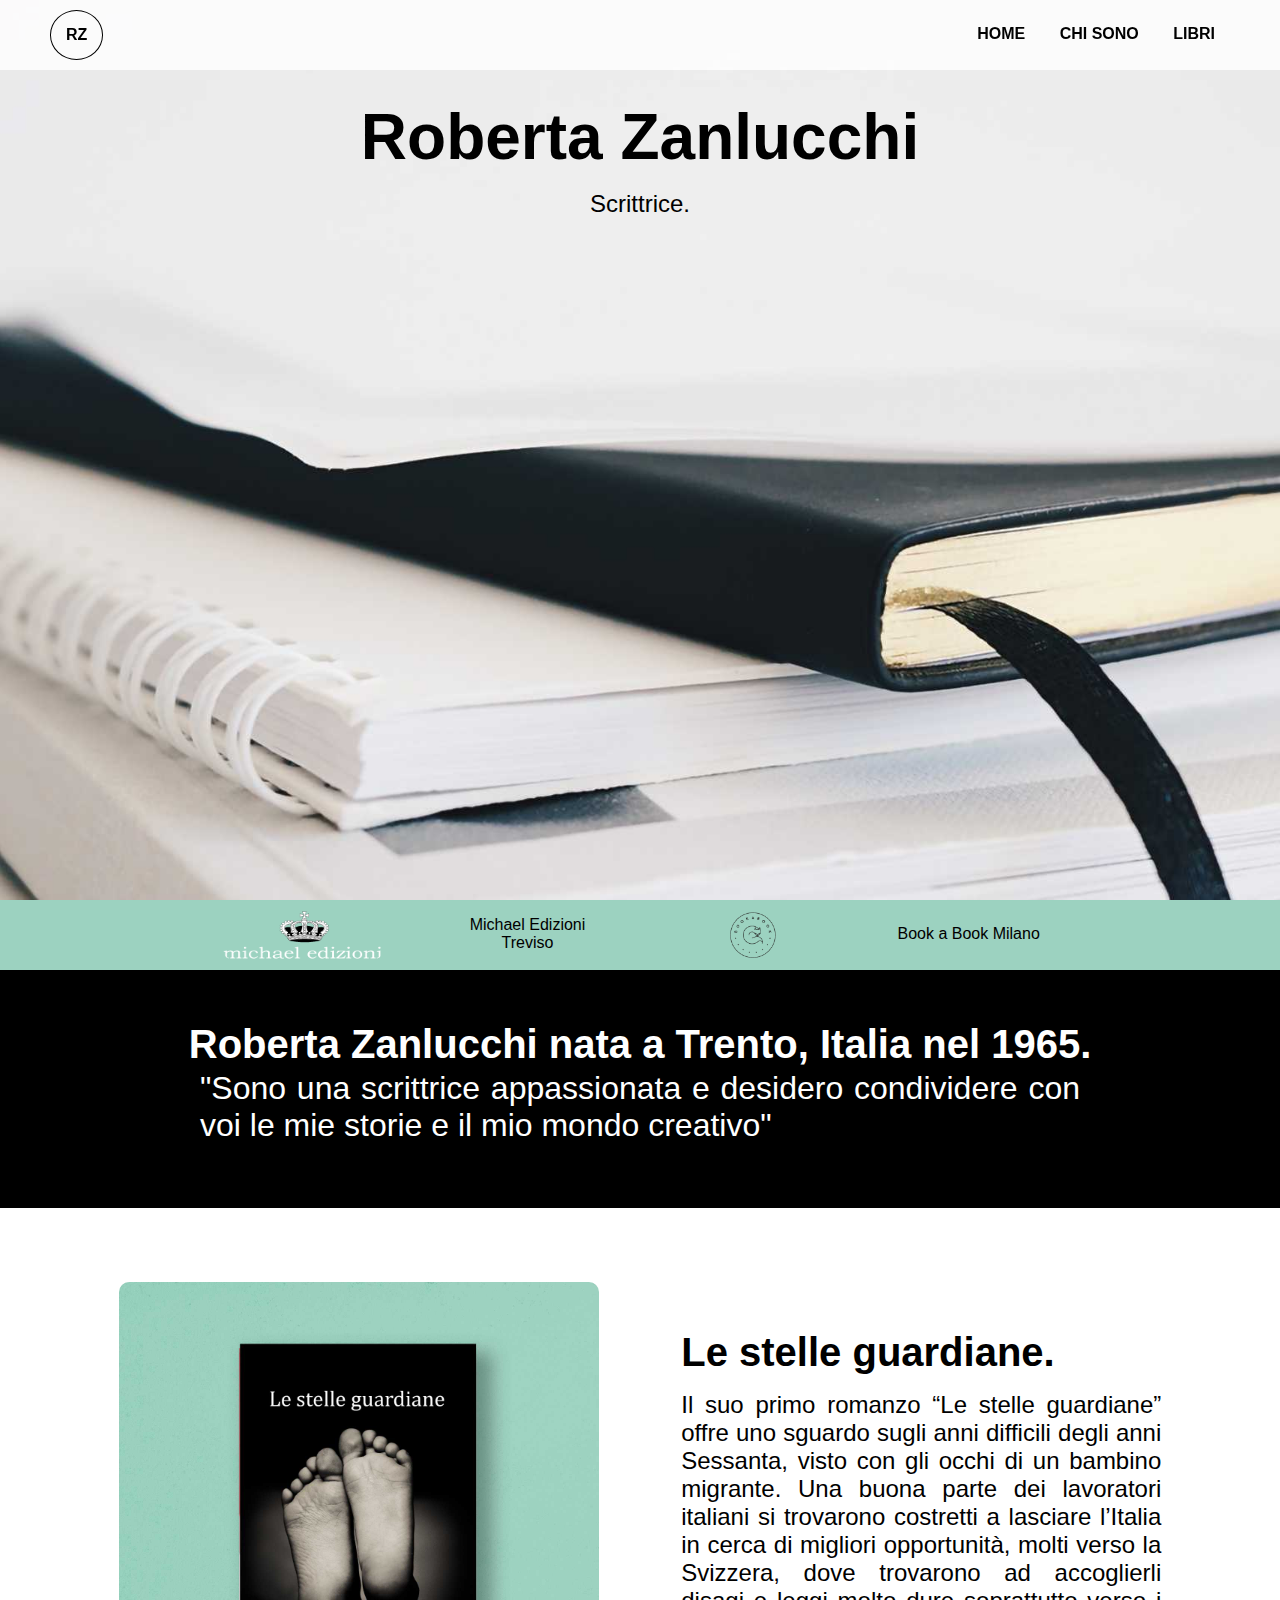
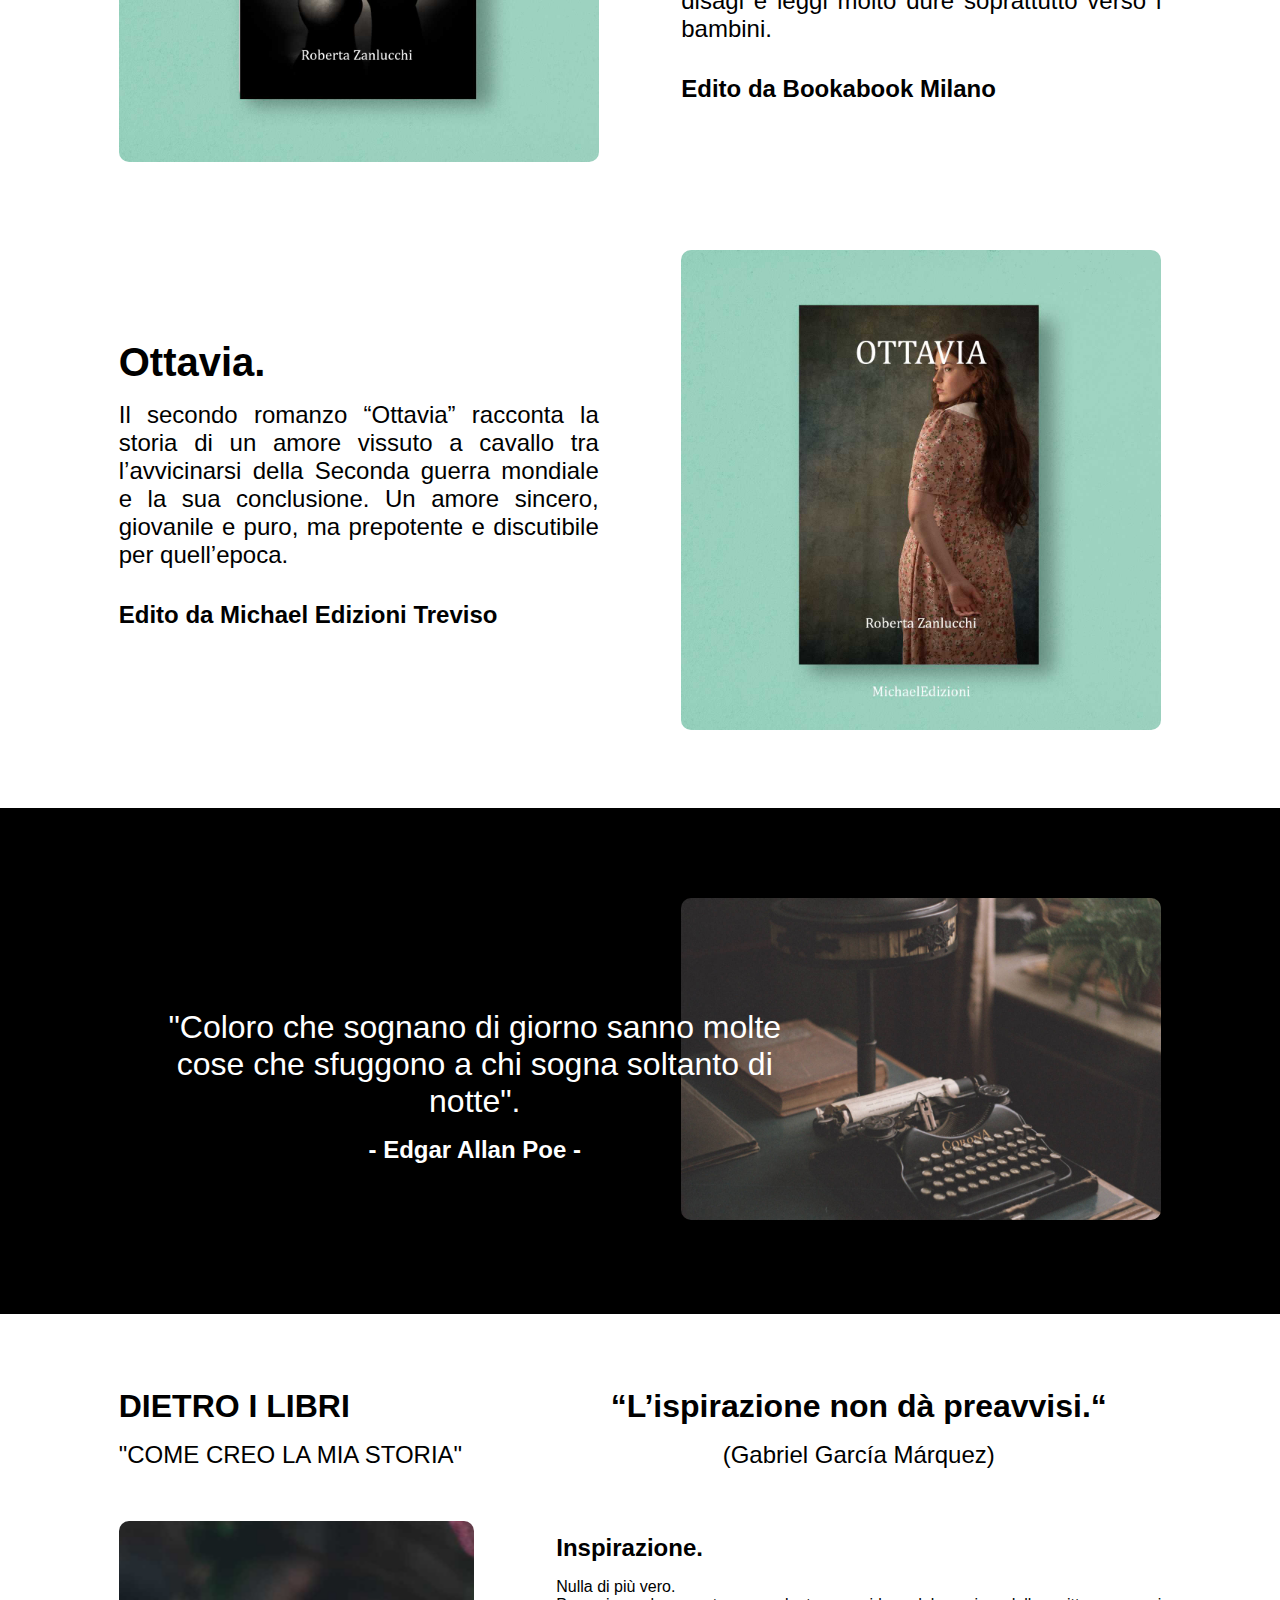
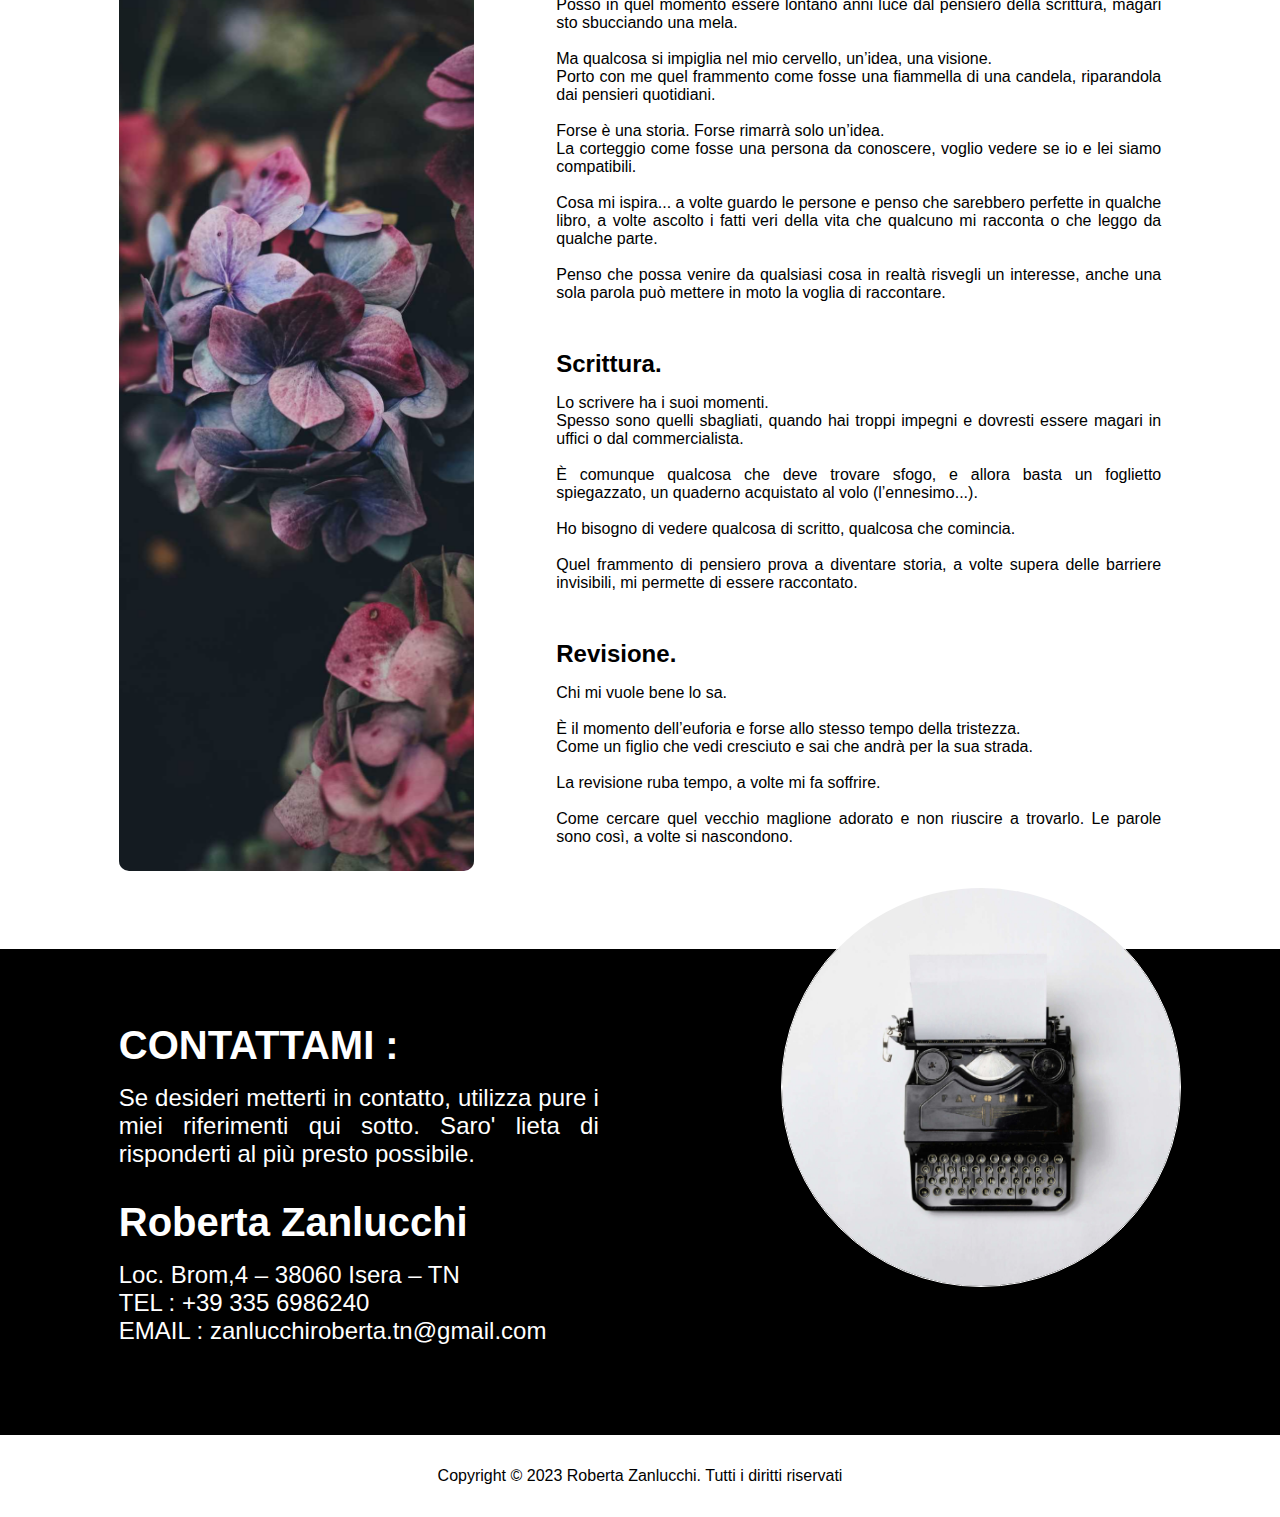
<file: index.html>
<!DOCTYPE html>
<html lang="en">

<head>
    <meta charset="UTF-8">
    <meta name="viewport" content="width=device-width, initial-scale=1.0">
    <meta http-equiv="X-UA-Compatible" content="ie=edge">
    <title>Roberta Zanlucchi</title>
    <!-- CSS STYLE -->
    <!-- <link rel="stylesheet" type="text/css" href="https://cdnjs.cloudflare.com/ajax/libs/normalize/8.0.1/normalize.min.css"> -->
    <link rel="stylesheet" href="style.css">

    <!-- GOOGLE FONT -->
    <!-- <link href="https://fonts.googleapis.com/css?family=Heebo:400,900&display=swap" rel="stylesheet"> -->
</head>

<body>
    <!-- HEADER -->
    <div class="header">
        <a href="" class="header__logo circle">RZ</a>

        <ul class="header__menu">
            <li><a href="index.html">HOME</a></li>
            <li><a href="chi-sono.html">CHI SONO</a></li>
            <li class="has-submenu"><a href="#">LIBRI</a>
                <ul class="submenu">
                    <li><a href="le-stelle-guardiane.html">Le Stelle Guardiane</a></li>
                    <li><a href="ottavia.html">Ottavia</a></li>
                </ul>
            </li>
        </ul>

        <div class="header__hamburger">
            <span></span>
            <span></span>
        </div>

    </div>

    <!-- COVER -->
    <div id="home" class="cover text-black cover--intro">
        <div class="cover__bg"></div>
        <div class="cover__content">
            <h1 class="text-0">Roberta Zanlucchi</h1>
            <h2 style="font-weight:normal" class="text-3 ">Scrittrice.</h2>
        </div>
    </div>

    <!-- LOGHI -->
    <div id="chi-sono">
        <div class="grid grid--small">
            <div class="col-20">
                <img id="logo-me" src="media/logo-me.png" alt="michael-edizioni-treviso">
            </div>

            <div class="col-20 v-center pt-1">
                <p class="text-center">Michael Edizioni Treviso</p>
            </div>

            <div class="col-20 text-center">
                <img id="logo-book" src="media/logo-book.png" alt="book-a-book-milano">
            </div>

            <div class="col-20 v-center pt-1">
                <p class="text-center">Book a Book Milano</p>
            </div>
        </div>
    </div>


    <!-- SECTION 01 INTRO QUOTE -->
    <div class="section-01 pt-4 pb-4 text-white">
        <div class="grid">
            <h2 class="text-1 text-center">Roberta Zanlucchi nata a Trento, Italia nel 1965.</h2>
            <p class="text-2 text-center justified-text">"Sono una scrittrice appassionata e desidero condividere con
                voi
                le mie storie e il mio mondo creativo"</p>
        </div>
    </div>


    <div class="main">

        <!-- SECTION 02 BOOKS -->
        <div id="libri"></div>
        <div class="section-02 pt-4 pb-4">

            <!-- MEDIA TEXT 01 -->
            <div class="grid pb-4">
                <div class="col-40">
                    <img src="media/libro-quadrato-le-stelle-guardiane.jpg" class="img-res"
                        alt="libro le stelle guardiane">
                </div>
                <div class="col-40 v-center">
                    <h2 class="text-1">Le stelle guardiane.</h2>
                    <p class="text-3 justified-text">Il suo primo romanzo “Le stelle guardiane” offre uno sguardo sugli
                        anni
                        difficili
                        degli anni Sessanta, visto con gli occhi di un bambino migrante.
                        Una buona parte dei lavoratori italiani si trovarono costretti a lasciare l’Italia in cerca di
                        migliori opportunità, molti verso la Svizzera, dove trovarono ad accoglierli disagi e leggi
                        molto
                        dure soprattutto verso i bambini.
                    </p>
                    <h3 class="text-3 pt-1">Edito da Bookabook Milano</h3>
                </div>
            </div>

            <!-- MEDIA TEXT 02 -->
            <div class="grid">
                <div class="col-40 v-center">
                    <h2 class="text-1">Ottavia.</h2>
                    <p class="text-3 justified-text">Il secondo romanzo “Ottavia” racconta la storia di un amore vissuto
                        a
                        cavallo tra
                        l’avvicinarsi della Seconda guerra mondiale e la sua conclusione.
                        Un amore sincero, giovanile e puro, ma prepotente e discutibile per quell’epoca.
                    </p>
                    <h3 class="text-3 pt-1">Edito da Michael Edizioni Treviso</h3>
                </div>

                <div class="col-40">
                    <img src="media/libro-quadrato-ottavia.jpg" class="img-res" alt="libro ottavia">
                </div>
            </div>
        </div>

    </div>
    <!-- SECTION 03 QUOTE -->
    <div class="section-03 pt-4 pb-4 text-white">

        <!-- MEDIA TEXT 03 -->
        <div id="media-text-03" class="grid mt-1 mb-1">

            <!-- ABOVE QUOTE POS : ABSOLUTE -->
            <div id="media-text-03-quote" class="text-center">
                <p class="text-3 ">"Coloro che sognano di giorno sanno molte cose
                    che sfuggono a chi sogna soltanto di notte".
                </p>
                <h4>- Edgar Allan Poe -</h4>
            </div>

            <!-- DUMMY LEFT COL x DISPLAY FLEX -->
            <div class="col-40"></div>

            <!-- RIGHT COL x DISPLAY FLEX -->
            <div class="col-40">
                <img src="media/macchina-da-scrivere-su-desk.jpg" class="img-res" alt="macchina da scrivere">
            </div>
        </div>
    </div>


    <div class="main">
        <!-- SECTION-04 BEHIND BOOKS -->
        <div class="section-04 pt-4 pb-4">
            <!-- GRID HEADINGS -->
            <div class="grid">
                <div class="col-30">
                    <div>
                        <h3 class="text-2">DIETRO I LIBRI</h3>
                        <p class="text-3">"COME CREO LA MIA STORIA"</p>
                    </div>
                </div>
                <div class="col-50">
                    <div class="text-center">
                        <h3 class="text-2">“L’ispirazione non dà preavvisi.“</h3>
                        <p class="text-3">(Gabriel García Márquez)</p>
                    </div>
                </div>
            </div>

            <!-- GRID MEDIA TEXT -->
            <div class="grid mt-1">
                <div class="col-30">
                    <div>
                        <img id="flowers" class="img-res" src="media/flowers.jpg" alt="fiori">
                    </div>
                </div>
                <div class="col-50 v-center">
                    <div>
                        <h3>Inspirazione.</h3>
                        <p class="justified-text">Nulla di più vero.<br>
                            Posso in quel momento essere lontano anni luce dal pensiero della scrittura, magari
                            sto sbucciando una mela.<br><br>
                            Ma qualcosa si impiglia nel mio cervello, un’idea, una visione.<br>
                            Porto con me quel frammento come fosse una fiammella di una candela, riparandola dai
                            pensieri
                            quotidiani.<br><br>
                            Forse è una storia. Forse rimarrà solo un’idea.<br>
                            La corteggio come fosse una persona da conoscere, voglio vedere se io e lei siamo
                            compatibili.<br><br>
                            Cosa mi ispira... a volte guardo le persone e penso che sarebbero perfette in qualche libro,
                            a
                            volte ascolto i fatti veri della vita che qualcuno mi racconta o che leggo da qualche
                            parte.<br><br>
                            Penso che possa venire da qualsiasi cosa in realtà risvegli un interesse, anche una sola
                            parola
                            può mettere in moto la voglia di raccontare.</p>
                    </div>
                    <div>
                        <h3 class="mt-2">Scrittura.</h3>
                        <p class="justified-text">Lo scrivere ha i suoi momenti.<br>
                            Spesso sono quelli sbagliati, quando hai troppi impegni e dovresti essere magari in uffici o
                            dal
                            commercialista.<br><br>
                            È comunque qualcosa che deve trovare sfogo, e allora basta un foglietto spiegazzato, un
                            quaderno
                            acquistato al volo (l’ennesimo...).<br><br>
                            Ho bisogno di vedere qualcosa di scritto, qualcosa che comincia.<br><br>
                            Quel frammento di pensiero prova a diventare storia, a volte supera delle barriere
                            invisibili,
                            mi permette di essere raccontato.</p>
                    </div>
                    <div>
                        <h3 class="mt-2">Revisione.</h3>
                        <p class="justified-text">Chi mi vuole bene lo sa.<br><br>
                            È il momento dell’euforia e forse allo stesso tempo della tristezza.<br>
                            Come un figlio che vedi cresciuto e sai che andrà per la sua strada.<br><br>
                            La revisione ruba tempo, a volte mi fa soffrire.<br><br>
                            Come cercare quel vecchio maglione adorato e non riuscire a trovarlo.
                            Le parole sono così, a volte si nascondono.</p>
                    </div>
                </div>
            </div>
        </div>

    </div>











    <!-- FOOTER -->
    <div id="contatti"></div>
    <div class="footer pt-4 pb-4 text-white">
        <div class="grid pos-rel">
            <div class="col-40">
                <div>
                    <h2 class="text-1">CONTATTAMI : </h2>
                    <p class="text-3 justified-text">Se desideri metterti in contatto, utilizza pure i miei riferimenti
                        qui sotto.
                        Saro' lieta di risponderti al più presto possibile.</p>
                </div>
                <div class="mt-2">
                    <h2 class="text-1">Roberta Zanlucchi</h2>
                    <p class="text-3 justified-text">Loc. Brom,4 – 38060 Isera – TN<br>
                        TEL : +39 335 6986240<br>
                        EMAIL : zanlucchiroberta.tn@gmail.com</p>
                </div>
            </div>
            <div class="col-40">
                <img id="footer-img" class="img-res circle" src="media/macchina-da-scrivere.jpg"
                    alt="macchina-da-scrivere">
            </div>
        </div>
    </div>

    <!-- SOCKET -->
    <div class="socket pt-2 pb-2">
        <!-- <p class="text-center mb-0">Copyright &copy <?php echo date('Y');?> Roberta Zanlucchi. Tutti i diritti riservati</p> -->
        <p class="text-center mb-0">Copyright &copy 2023 Roberta Zanlucchi. Tutti i diritti riservati</p>
    </div>


    <!-- JAVASCRIPT HAMBURGER MENU -->
    <script type="text/javascript">

        // HAMBURGER MENU TOGGLE
        let hamburger = document.querySelector('.header__hamburger');
        hamburger.addEventListener("click", function () {
            document.body.classList.toggle('menu-open');
        });

    </script>

</body>

</html>
</file>
<file: style.css>
/*
Theme Name: RZtheme
Theme URI: 
Author: Fabrizio Del Tufo
Author URI: https://wewebby.com
Description: Minimal Theme with fixed header. Requires at least: 6.1. Tested up to: 6.4
Tested on PHP: 7.4.33
Version: 1.0
License: GNU General Public License v2 or later
License URI: https://www.gnu.org/licenses/old-licenses/gpl-2.0.html
Text Domain: rztheme
Tags: blog, portfolio, news.
*/



/* ! RESET */

body,
html {
    font-size: 16px;
    font-weight: 300;
    font-family: -apple-system, BlinkMacSystemFont, "Segoe UI", "Roboto", "Helvetica Neue", Arial, sans-serif;
    box-sizing: border-box;
    margin: 0;
    padding: 0;
}


*,
*:before,
*:after {
    -webkit-box-sizing: border-box;
    -moz-box-sizing: border-box;
    box-sizing: border-box;
}

h1,
h2,
h3,
h4,
h5,
h6,
p,
ol,
ul {
    margin: 0;
    padding: 0;
}

ol,
ul {
    list-style-type: none;
}

img {
    height: auto;
    border-radius: 10px;
}

a {
    text-decoration: none;
}

hr {
    border: none;
    border-bottom: 1px solid #ddd
}



/* ! HEADER */
.header {
    background: rgba(255, 255, 255, 0.8);
    display: flex;
    justify-content: space-between;
    position: fixed;
    width: 100%;
    top: 0;
    left: 0;
    z-index: 1;
    padding: 10px 50px;
}

.header a {
    display: block;
    padding: 15px;
}


/* ! HEADER LOGO */
.header__logo {
    font-weight: bold;
    color: black;
}



/* ! HEADER MENU */

.header__menu {
    list-style: none;
    overflow: hidden;
    margin: 0;
    padding: 0;
}

.header__menu a {
    color: #000;
    font-weight: bold;
    display: block;
}

.header__menu a:hover{color:white}

.header__menu li {
    display: inline-block;
    border-radius: 5px;
}

.header__menu li:hover {
    background-color: #9CD2C0;
}

.header__menu li:hover .submenu {
    display: inline;
    background-color: #9CD2C0;
    border-radius: 5px;
}

.submenu {
    display: none;
    position: absolute;
    top:50px;
    z-index: 99;
    
}


.submenu li {
    float: none;
    display: list-item;
    position: relative;
}

.submenu a {
    padding: 12px 16px;
    display: block;
    color: #000;
    text-decoration: none;
    text-align: left;
}

.submenu li:hover {
    background-color: #9CD2C0;
    color:white;
}


/* ! HAMBURGER MENU */
.header__hamburger {
    display: none;
}


/* ! COVER */
.cover {
    padding: 20px;
    min-height: 100vh;
    display: flex;
    flex-flow: column;
    justify-content: top;
    align-items: center;
    text-align: center;
    position: relative;
}

.cover--title {
    /* padding: 20px; */
    padding: 0px !important;
    /* min-height: 100vh; */
    display: flex;
    align-items: flex-start;
    text-align: left;
    position: relative;
}


.cover--intro {
    overflow: hidden
}

.cover__bg {
    position: absolute;
    top: 0;
    left: 0;
    width: 100%;
    height: 100%;
    background: url(media/cover.jpg) center center;
    background-size: cover;
}


.cover__content {
    max-width: 600px;
    position: relative;
    top: 80px;
}

.cover__content h1 {
    font-weight: bold;
}

.cover__content h2 {
    font-weight: normal;
}


/* ! SECTIONS */
.section-01 {
    background: #000;
}

.section-01 h2 {
    font-weight: bold;
    line-height: 0.5;
}

.section-01 p {
    max-width: 880px;
    margin: 0 auto;
}

.section-02 {
    background: #fff;
}

.section-03 {
    background: #000;
}

.section-04 {
    background: #fff;
}

.section-04 #flowers {
    height: 950px;
    object-fit: cover;
}

/* ! MEDIA TEXT */
#media-text-03 {
    position: relative;
}

#media-text-03-quote {
    max-width: 55%;
    position: absolute;
    top: 35%;
    left: 116px;
}

#media-text-03-quote p {
    font-size: 32px;
}

#media-text-03-quote h4 {
    font-size: 24px;
}


/* ! TITLE SYSTEM */
.text-center {
    text-align: center;
}

.text-left {
    text-align: left;
}

.text-right {
    text-align: right;
}

.text-white {
    color: #fff;
}

.text-black {
    color: #000;
}

.text-0 {
    font-size: 4rem;
}

h1,
.text-1 {
    font-size: 2.5rem;
}

h2,
.text-2 {
    font-size: 2rem;
}

h3,
.text-3 {
    font-size: 1.5rem;
}

h4,
p,
.text-4 {
    font-size: 1rem;
}

h1,
h2,
h3,
h4,
p,
ol,
ul {
    margin-bottom: 1rem;
}



/* ! GRID SYSTEM */
.grid {
    display: flex;
    justify-content: center;
    flex-wrap: wrap;
    gap: 5%;
    max-width: 1250px;
    margin: 0 auto;
}

.grid--small {
    max-width: 900px;
}

.grid--center {
    justify-content: center;
}

.grid--full {
    max-width: 100%
}

.col-20 {
    width: 20%
}

.col-25 {
    width: 25%
}

.col-30 {
    width: 30%
}

.col-33 {
    width: 33.33%
}

.col-40 {
    width: 40%
}

.col-50 {
    width: 50%
}

.col-60 {
    width: 60%
}

.col-70 {
    width: 70%
}

.col-80 {
    width: 80%
}

.col-85 {
    width: 85%;
}

.col-90 {
    width: 90%
}

.col-100 {
    width: 100%
}

[class*='col-'] {
    padding: 10px;
}

.grid--full [class*='col-'],
.grid .grid [class*='col-'] {
    padding: 0;
}


/* ! PADDING / MARGIN SYSTEM */
.p-0 {
    padding: 0;
}

.p-1 {
    padding: 1rem;
}

.p-2 {
    padding: 2rem;
}

.p-3 {
    padding: 3rem;
}

.p-4 {
    padding: 4rem;
}

.p-5 {
    padding: 5rem;
}


.pt-0 {
    padding-top: 0;
}

.pt-1 {
    padding-top: 1rem;
}

.pt-2 {
    padding-top: 2rem !important;
}

.pt-3 {
    padding-top: 3rem;
}

.pt-4 {
    padding-top: 4rem !important;
}

.pt-5 {
    padding-top: 5rem !important;
}

.pb-0 {
    padding-bottom: 0;
}

.pb-1 {
    padding-bottom: 1rem;
}

.pb-2 {
    padding-bottom: 2rem;
}

.pb-3 {
    padding-bottom: 3rem;
}

.pb-4 {
    padding-bottom: 4rem;
}

.pb-5 {
    padding-bottom: 5rem;
}

.mt-0 {
    margin-top: 0;
}

.mt-1 {
    margin-top: 1rem;
}

.mt-2 {
    margin-top: 2rem;
}

.mt-3 {
    margin-top: 3rem;
}

.mt-4 {
    margin-top: 4rem;
}

.mt-5 {
    margin-top: 5rem;
}

.mb-0 {
    margin-bottom: 0;
}

.mb-1 {
    margin-bottom: 1rem;
}

.mb-2 {
    margin-bottom: 2rem;
}

.mb-3 {
    margin-bottom: 3rem;
}

.mb-4 {
    margin-bottom: 4rem;
}

.mb-5 {
    margin-bottom: 5rem;
}





/* ! FOOTER */
.footer {
    background: #000;
}

#footer-img {
    position: absolute;
    bottom: 84px;
    right: 84px;
    width: 400px;
    height: 400px;
    border: 1px solid white;
}


/* ! SOCKET */
.socket {
    background-color: white;
    color: black;
}



/* ! HELPERS */

.bollino {
    width: 130px;
    height: 130px;
    border-radius: 100%;
    background-color: yellow;
    position: absolute;
    top: 20px;
    left: 20px;
    padding: 10px;
    text-align: center;
    transform: rotate(-11deg);
}

.bollino p {
    font-size: 15px;
    margin-bottom: 0px;
    margin-top: 22px;
}

.bollino h2 {
    font-size: 20px;

}


.justified-text {
    text-align: justify;
}

#chi-sono {
    width: 100%;
    height: 70px;
    /* background: url(media/tavolo.jpg) center center; */
    /* background-size:cover;  */
    background-color: #9CD2C0;
    padding: 0;
}

#logo-me {
    width: 100%;
    height: 50px;
}

#logo-book {
    width: 50px;
    height: 50px;

}

.pos-rel {
    position: relative;
}

.v-center {
    display: flex;
    justify-content: center;
    flex-flow: column;
    align-items: flex-start;
}

.br {
    border: 1px solid red;
}

.circle {
    border: 1px solid black;
    border-radius: 100%;
}

.img-res {
    width: 100%;
}





/* ! 1024 MEDIA QUERY */
@media (max-width: 1024px) {

    /* media-text */
    #media-text-03-quote {
        max-width: 65%;
        top: 30%;
        left: 30px;
    }

    .section-04 .text-3 {
        font-size: 20px;
    }

    /* footer */
    .footer .grid .col-40 {
        width: 45%;
    }

    #footer-img {
        position: absolute;
        bottom: 170px;
        right: 49px;
        width: 300px;
        height: 300px;
        border: 1px solid white;
    }


}




/* ! 768 MEDIA QUERY */
@media (max-width: 768px) {

    /* header */
    .header {
        background: rgba(255, 255, 255, 0.95);
    }

    .menu-open .header__menu {
        height: 40vh;
    }


    .header__menu {
        position: absolute;
        top: 70px;
        left: 0;
        width: 100%;
        background: #9CD2C0;
        border-bottom: 1px solid black;
        height: 0;
        overflow: hidden;
        transition: all 1s cubic-bezier(.215, .61, .355, 1);
    }

    .header__menu li {
        display: block;
    }


    .submenu {
        display: block;
        position: absolute;
        left: 20px;
        top:unset;
        z-index: 1;
    }


    .header__hamburger {
        display: block;
        width: 40px;
        height: 35px;
        margin-top: 9px;
        margin-right: 4px;
    }

    .header__hamburger span {
        width: 33px;
        height: 2px;
        background: #000;
        margin-top: 8px;
        display: block;
        transition: all 0.15s cubic-bezier(.215, .61, .355, 1);
    }

    .menu-open .header__hamburger span:nth-child(1) {
        transform: translateY(5px) rotate(45deg);
    }

    .menu-open .header__hamburger span:nth-child(2) {
        transform: translateY(-5px) rotate(-45deg);
    }

    .menu-open {
        overflow: hidden;
    }



    /* loghi editori */
    #chi-sono {
        width: 100%;
        height: 275px !important;
        background-color: #9CD2C0;
        padding: 0;
    }

    #chi-sono .grid {
        display: block;
        width: 25%;
    }

    #chi-sono .col-20 {
        width: 100%;
    }

    .v-center {
        display: flex;
        justify-content: center;
        flex-flow: column;
        align-items: center !important;
    }



    /* section */

    .main {
        padding: 0 20px;
    }



    .section-01 .text-1 {
        padding: 0 10px;
        font-size: 1.5rem;
        line-height: normal;
        margin: 0;
    }

    .section-01 .text-2 {
        padding: 10px 15%;
        padding-top: 5px;
        font-size: 1rem;
    }

    .section-02 .text-1 {
        font-size: 24px;
    }

    .section-02 .text-3 {
        font-size: 16px;
    }


    .section-03 {
        padding: 0 20px;
        padding-bottom: 80px;
    }


    .section-04 #flowers {
        width: 100%;
        height: 300px;
        object-fit: cover;
    }

    .section-04 .text-3 {
        font-size: 22px;
        text-align: left;
    }

    .section-04 .text-2 {
        text-align: left;
        font-size: 3.5rem;
    }


    /* media-text */
    #media-text-03-quote {
        max-width: 90%;
        top: 25%;
        left: 40px;
    }

    /* footer */
    .footer .grid {
        display: flex;
        justify-content: center;
        flex-wrap: nowrap;
        gap: 5%;
        max-width: 1250px;
        margin: 0 auto;
    }

    #footer-img {
        position: absolute;
        bottom: 182px;
        right: 40px;
        width: 200px;
        height: 200px;
        border: 1px solid white;
    }

    .footer .col-40 {
        padding: 0 10px;
    }

    .footer .text-1 {
        font-size: 24px;
    }

    .footer .text-3 {
        font-size: 16px;
    }

    .socket p {
        font-size: 12px;
    }

    /* helpers */
    [class*='col-'] {
        width: 100%
    }

    .sma-33 {
        width: 33.33%
    }

    .sma-50 {
        width: 50%
    }

    .sma-25 {
        width: 25%
    }

    .text-0 {
        font-size: 4rem
    }

    .text-1 {
        font-size: 2rem
    }

    .text-2 {
        font-size: 1.5rem
    }

    .justified-text {
        text-align: left;
    }

}




/* ! 650 MEDIA QUERY */
@media (max-width: 650px) {

    #chi-sono {
        width: 100%;
        height: 313px !important;
        background-color: #9CD2C0;
        padding: 0;
    }


    /* media-text */
    #media-text-03-quote {
        max-width: 80%;
    }

    #media-text-03-quote p {
        font-size: 24px;
    }

    #media-text-03-quote h4 {
        font-size: 18px;
    }


    .footer .grid .col-40 {
        width: 100%;
    }

}





/* ! 540 MEDIA QUERY */
@media (max-width: 540px) {

    .menu-open .header__menu {
        height: 40vh;
    }

    .section-04 .text-2 {
        text-align: center;
        font-size: 2.5rem;
    }

    .section-04 .text-3 {
        font-size: 18px;
        text-align: center;
    }



    /* media-text */
    #media-text-03-quote {
        max-width: 70%;
    }

    #media-text-03-quote p {
        font-size: 18px;
    }

    #media-text-03-quote h4 {
        font-size: 16px;
    }


    /* footer */
    .footer .grid {
        flex-wrap: wrap;
    }

    #footer-img {
        position: absolute;
        bottom: 211px;
        right: 31px;
        width: 150px;
        height: 150px;
        border: 1px solid white;
    }

    .footer .grid .col-40 {
        width: 100%;
    }

}






/* ! 455 MEDIA QUERY */
@media (max-width: 455px) {

    .main {
        padding: 0 10px;
    }

    .section-03 {
        padding: 0 10px;
        padding-bottom: 80px;
    }

    .cover__content .text-0 {
        font-size: 40px;
    }

    /* logo list */
    #chi-sono .grid {
        display: block;
        width: 45%;
    }

    /* section-04 */
    .section-04 .lh-0 {
        line-height: normal;
    }

    .section-04 .text-2 {
        text-align: left;
        font-size: 1.5rem;
    }

    .section-04 .text-3 {
        font-size: 13px;
        text-align: left;
    }

    /* media-text */
    #media-text-03-quote {
        top: 30%;
        left: 60px;
    }

    #media-text-03-quote p {
        font-size: 18px;
    }

    #media-text-03-quote h4 {
        font-size: 16px;
    }



    /* footer */
    /* .footer .grid {
        display: flex;
        justify-content: center;
        flex-wrap: wrap;
        gap: 5%;
        max-width: 1250px;
        margin: 0 auto;
    } */

    #footer-img {
        position: absolute;
        bottom: 263px;
        right: 31px;
        width: 100px;
        height: 100px;
        border: 1px solid white;
    }

    /* .footer .grid .col-40 {
        width: 100%;
    } */

}

/* ! 310 MEDIA QUERY */
@media (max-width: 310px) {

    #media-text-03-quote {
        top: 30%;
        left: 44px;
    }

    /* footer */
    #footer-img {
        position: absolute;
        bottom: 281px;
        right: 31px;
        width: 100px;
        height: 100px;
        border: 1px solid white;
    }

    /* .footer .grid .col-40 {
        width: 100%;
    } */
    .socket p {
        font-size: 8px;
    }

}

/* ! 304 MEDIA QUERY */
@media (max-width: 304px) {

    #media-text-03-quote {
        top: 20%;
        left: 44px;
    }

    .section-04 .text-2 {
        text-align: center;
        font-size: 1rem;
    }

    .section-04 .text-3 {
        font-size: 13px;
        text-align: center;
    }

    /* footer */
    #footer-img {
        position: absolute;
        bottom: 308px;
        right: 31px;
        width: 100px;
        height: 100px;
        border: 1px solid white;
    }

    /* .footer .grid .col-40 {
        width: 100%;
    } */



}

/* ! 248 MEDIA QUERY */
@media (max-width: 248px) {

    #media-text-03-quote p {
        font-size: 16px;
    }

    #media-text-03-quote h4 {
        font-size: 11px;
    }

    /* footer */
    #footer-img {
        position: absolute;
        bottom: 329px;
        right: 31px;
        width: 100px;
        height: 100px;
        border: 1px solid white;
    }

    .footer .text-3 {
        font-size: 13px;
    }

    /* .footer .grid .col-40 {
        width: 100%;
    } */

}

/* ! ANIMATIONS */

/* .fade-in{opacity: 0; transform: translateY(1rem);} */


/* .text-reveal {
    transform: translateY(1rem);
    clip-path: polygon(0 0, 100% 0, 100% 0, 0 0);
} */
</file>
